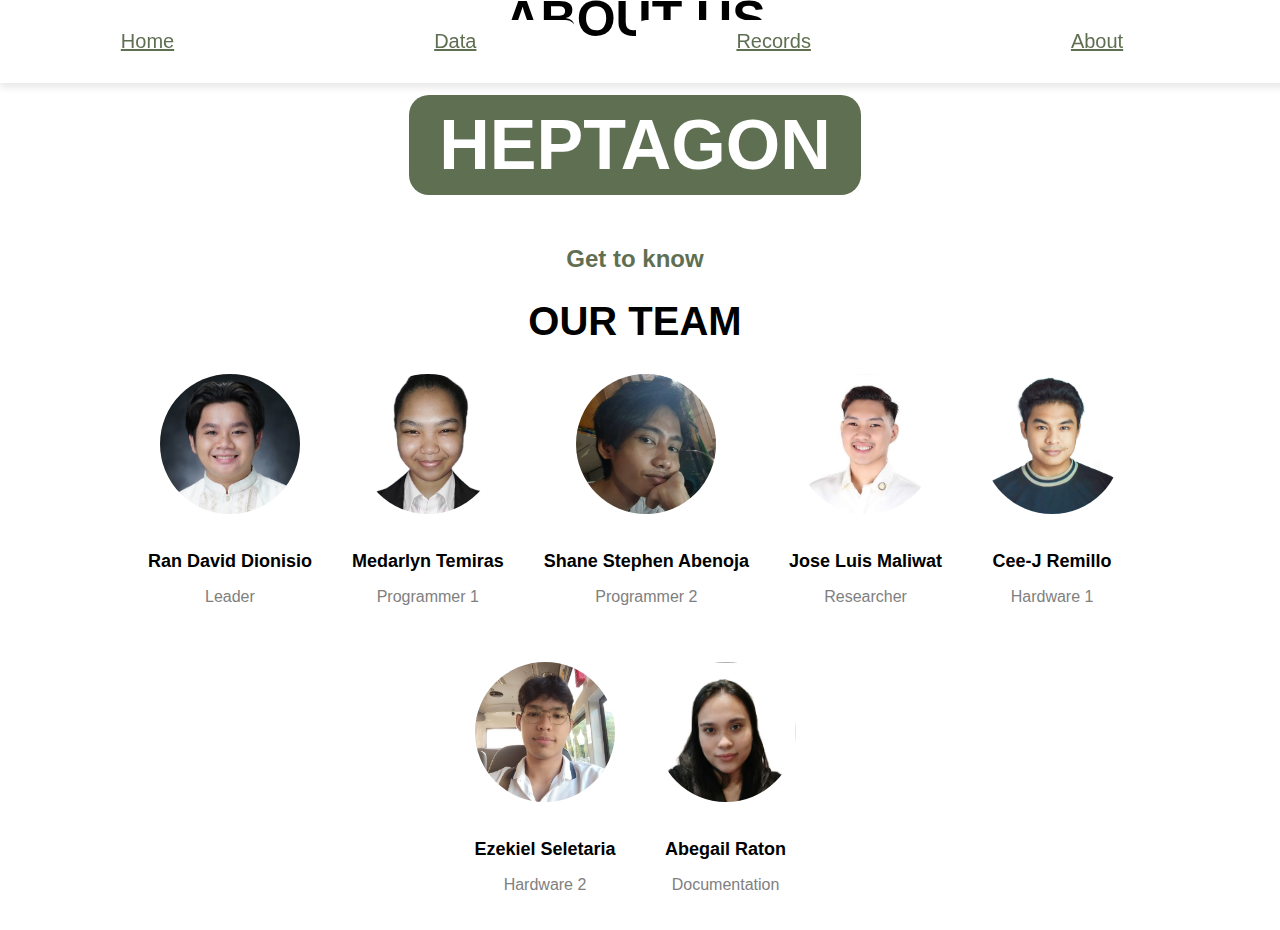
<file: about.html>
<!DOCTYPE html>
<html lang="en">
<head>
    <meta charset="UTF-8">
    <meta name="viewport" content="width=device-width, initial-scale=1.0">
    <link href="style/about.css" rel="stylesheet"/>
    <title>ABOUT - COGNATE</title>
</head>
<body>
    
    <section>
        <div class="navbar">
            
            <a href="home.html" class="homebutton">Home</a>
            <a href="index.html" class="databutton">Data</a>
            <a href="records.html" class="recordbutton">Records</a>
            <a href="about.html" class="aboutbutton">About</a>
            
          </div>
    </section>

<div class="dcontent">
<!-- main content div : START -->

    <header class="aboutus">
        ABOUT US
    </header>

<header class="dheader">
    <h1 class="dtitle">HEPTAGON</h1>
</header>
<section class="teamintro">
    <h2>Get to know</h2>
    <h1>OUR TEAM</h1>
</section>
<section class="team">
    <div class="member">
        <img src="Leader.jpg" alt="Ran David Dionisio">
        <h3>Ran David Dionisio</h3>
        <p>Leader</p>
    </div>
    <div class="member">
        <img src="programmer1.jpg" alt="Medarlyn Temiras">
        <h3>Medarlyn Temiras</h3>
        <p>Programmer 1</p>
    </div>
    <div class="member">
        <img src="Programmer2.jpg" alt="Shane Stephen Abenoja">
        <h3>Shane Stephen Abenoja</h3>
        <p>Programmer 2</p>
    </div>
    <div class="member">
        <img src="Researcher.jpg" alt="Jose Luis Maliwat">
        <h3>Jose Luis Maliwat</h3>
        <p>Researcher</p>
    </div>
    <div class="member">
        <img src="Hardware1.jpg" alt="Cee-J Remillo">
        <h3>Cee-J Remillo</h3>
        <p>Hardware 1</p>
    </div>
    <div class="member">
        <img src="hardware2.jpg" alt="Ezekiel Seletaria">
        <h3>Ezekiel Seletaria</h3>
        <p>Hardware 2</p>
    </div>
    <div class="member">
        <img src="Docu.jpg" alt="Abegail Raton">
        <h3>Abegail Raton</h3>
        <p>Documentation</p>
    </div>
</section>
</div>
</body>
</html>
</file>
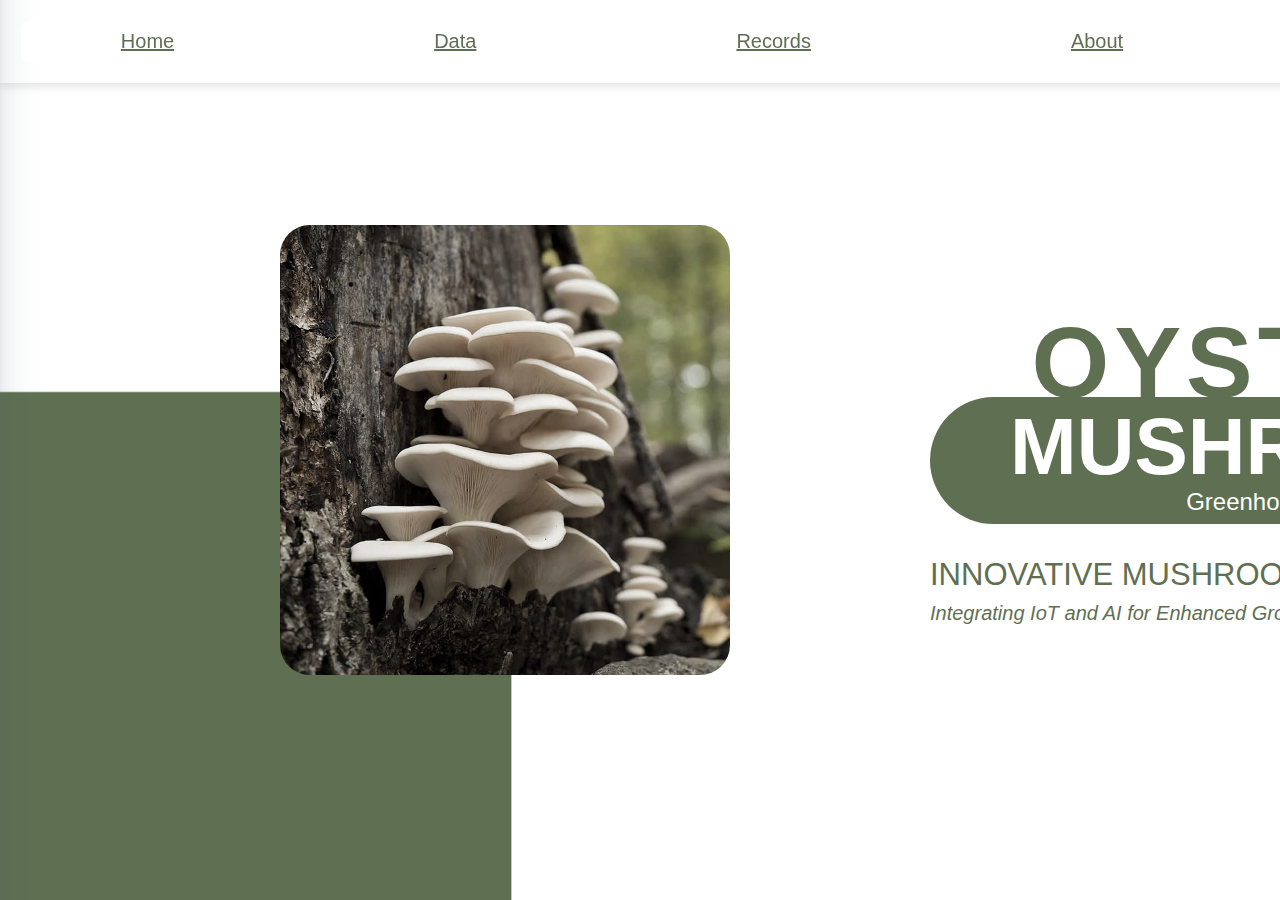
<file: home.html>
<!DOCTYPE html>
<html lang="en">
<head>
    <meta charset="UTF-8">
    <meta name="viewport" content="width=device-width, initial-scale=1.0">
    <link href="style/home.css" rel="stylesheet"/>
    <title>HOME - COGNATE</title>
</head>
<body class = "homebody">
    <section>
        <div class="navbar">
           
            <a href="home.html" class="homebutton">Home</a>
            <a href="index.html" class="databutton">Data</a>
            <a href="records.html" class="recordbutton">Records</a>
            <a href="about.html" class="aboutbutton">About</a>
        
            
        </div>
    </section>
    </section>


    <style>
        body {
          background-image: url('bg.png');
          background-size: cover;
          background-repeat: no-repeat;
        }
        </style>

<div class = "oyster-home">
    <img src="oysterimg.jpg" alt="oyster image" class="oysterimg-home">
</div>

<div class="maintext-home">
    
    <h1 class ="oyster">OYSTER</h1>
    <div class="text-home">
       
        <h1>MUSHROOM</h1>
        <h2>Greenhouse</h2>
    </div>

    <div class = "lowertext-home">
        
        <h3>INNOVATIVE MUSHROOM FARMING</h3>
        <p>Integrating IoT and AI for Enhanced Growth and Yield</p>
    </div>
  
   
</div>
        
        

</div>

</body>
</html>
</file>
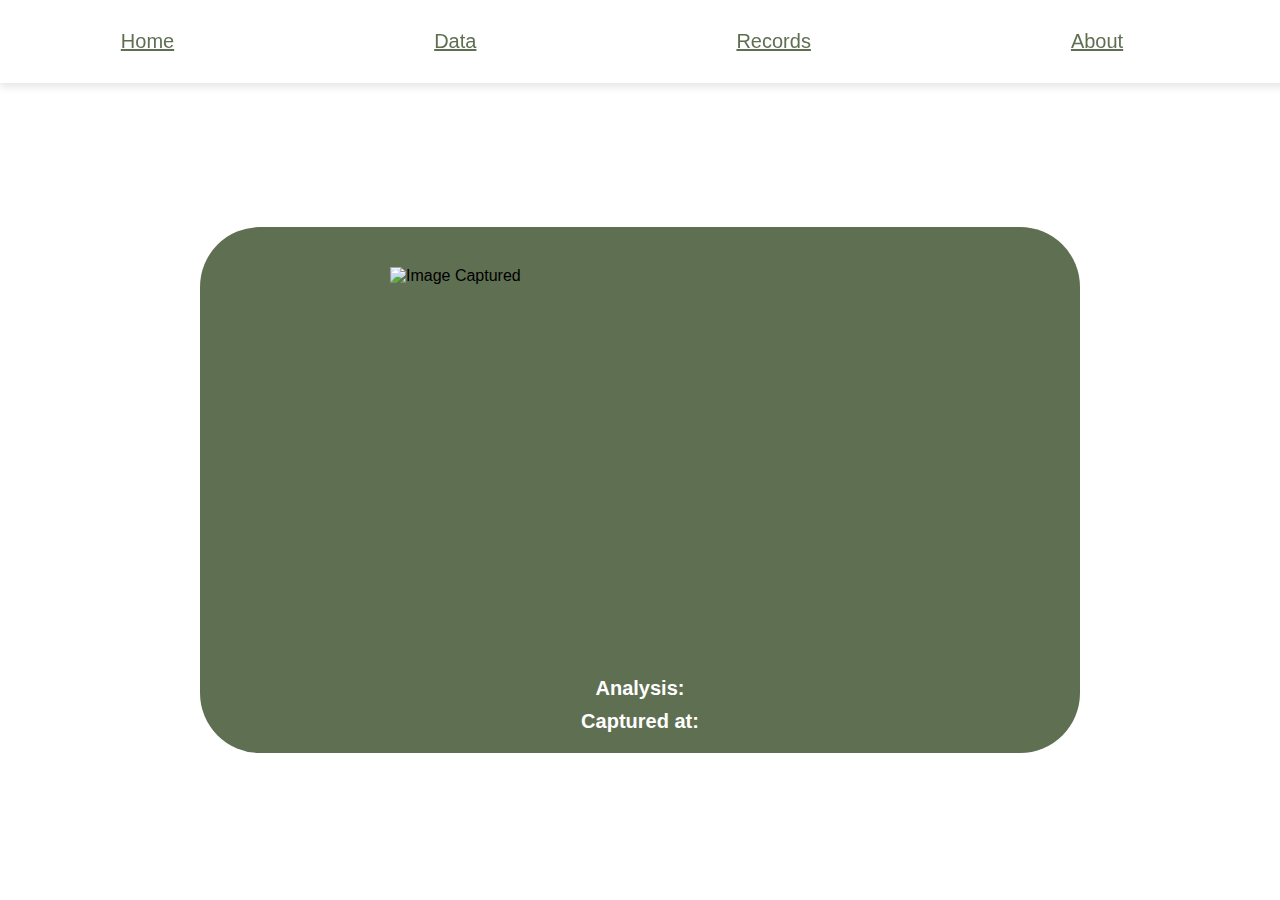
<file: records.html>
<!DOCTYPE html>
<html lang="en">
<head>
    <meta charset="UTF-8">
    <meta name="viewport" content="width=device-width, initial-scale=1.0">
    <link href="style/records.css" rel="stylesheet"/>
    <title>RECORDS - COGNATE</title>
</head>
<body>
    <section>
        <div class="navbar">

            <a href="home.html" class="homebutton">Home</a>
            <a href="index.html" class="databutton">Data</a>
            <a href="records.html" class="recordbutton">Records</a>
            <a href="about.html" class="aboutbutton">About</a>
        
          </div>
    </section>

    <div class="green-background">
        <div class="picanalysis">
            <div class="picture"></div>
            <img id="camera-feed" alt="Image Captured" class="camera-feed-image">
    
            <div id="image-analysis">Analysis: </div>
            <div id="image-timestamp">Captured at: </div>
        </div>
       
    </div>

    <script>
 let previousImageUrl = null;

function updateimagemotionStatus() {
    fetch('http://192.168.0.112:5000/latest-image')
        .then(response => response.json()) // Parse the response as JSON
        .then(data => {
            const imgElement = document.getElementById('camera-feed');
            const analizeElement = document.getElementById('image-analysis');
            const timestampElement = document.getElementById('image-timestamp');

            // Revoke the previous object URL to free memory
            if (previousImageUrl) {
                URL.revokeObjectURL(previousImageUrl);
            }

            // Set the image src using the Base64 data returned from Flask
            const newImageUrl = 'data:image/jpeg;base64,' + data.image_data; // Prepend 'data:image/jpeg;base64,' to the Base64 string
            imgElement.src = newImageUrl;

            // Display the analysis and timestamp
            analizeElement.textContent = `Analysis: ${data.analize}`;
            timestampElement.textContent = `Captured at: ${data.timemush}`;

            // Store the new URL to revoke it later
            previousImageUrl = newImageUrl;
        })
        .catch(error => console.error('Error fetching the image:', error));
}

// Update the image every 2 seconds
setInterval(updateimagemotionStatus, 2000);

// Initial call when the page loads
updateimagemotionStatus();;

    </script>
    
 

</body>
</html>
</file>
<file: style/about.css>
body {
    font-family: Arial, sans-serif;
    background-color: #ffffff00;
    display: flex;
  
    align-items: center;
    height: 100vh;
    margin: 0;
   
}

.navbar {
    display: flex;
    align-items: center;
    padding: 12px;
    padding-top: 20px;
    padding-bottom:20px;
    justify-content:center;
    position: fixed;
    width: 100%;
    top: 0;
    left: 0;
    right: 0;
    z-index: 1000;
    box-shadow: 0 4px 8px rgba(0, 0, 0, 0.1);
    font-size: 16px;
  }
  
  .logo {
    color: #1a2421;
    padding-right: 100px;
    padding: 6px;
    margin-right:50px;
  
  }
  
  .homebutton {
    background-color: white;
    color: #5f6f52;
    align-items:start;
    border: none;
    padding: 10px 100px;
    margin-left: 60x;
    margin-right: 60px;
    cursor: pointer;
    border-radius: 10px;
    font-size: 20px;
  }
  
  
  .homebutton:hover {
    background-color:#5f6f52;
    color: white;
    align-items:start;
    border: none;
    padding: 10px 100px;
    margin-left: 60x;
    margin-right: 60px;
    cursor: pointer;
    border-radius: 10px;
    transition: background-color 0.3s ease;
  }
  
  .databutton {
    background-color: white;
    color: #5f6f52;
    align-items: center;
    border: none;
    padding: 10px 100px;
    margin-left: 60x;
    margin-right: 60px;
    cursor: pointer;
    border-radius: 10px;
    font-size: 20px;
  }
  
  .databutton:hover {
    background-color: #5f6f52;
    color: white;
    align-items:start;
    border: none;
    padding: 10px 100px;
    margin-left: 60x;
    margin-right: 60px;
    cursor: pointer;
    border-radius: 10px;
    transition: background-color 0.3s ease;
  }
  
  .recordbutton {
    background-color: white;
    color: #5f6f52;
    align-items: center;
    border: none;
    padding: 10px 100px;
    margin-left: 60x;
    margin-right: 60px;
    cursor: pointer;
    border-radius: 10px;
    font-size: 20px;
  }
  
  .recordbutton:hover {
    background-color: #5f6f52;
    color: white;
    align-items:start;
    border: none;
    padding: 10px 100px;
    margin-left: 60x;
    margin-right: 60px;
    cursor: pointer;
    border-radius: 10px;
    transition: background-color 0.3s ease;
  }
  
  .aboutbutton {
    background-color: white;
    color: #5f6f52;
    align-items: center;
    border: none;
    padding: 10px 100px;
    margin-left: 60;
    margin-right: 60px;
    cursor: pointer;
    border-radius: 10px;
    font-size: 20px;
  }
  
  .aboutbutton:hover {
    background-color: #5f6f52;
    color: white;
    align-items:start;
    border: none;
    padding: 10px 100px;
    margin-left: 60x;
    margin-right: 60px;
    cursor: pointer;
    border-radius: 10px;
    transition: background-color 0.3s ease;
  }
  
  
  
  .homebutton.active,.data.active,.recordbutton.active,.aboutbutton.active  {
    background-color: #666;
  }
  
  .homebutton.active,.data.active,.recordbutton.active,.aboutbutton.active {
    background-color: rgb(95, 111, 82);;
  }
  
  .hamburger-menu {
    cursor: pointer;
    width: 30px;
    height: 25px;
    display: flex;
    flex-direction: column;
    justify-content: space-between;
  }
  
  .hamburger-menu .line {
    width: 100%;
    height: 4px;
    background-color: #333;
  }

.dcontent {
    position: relative;
    /* Ensure the activity content is positioned relative to this */
    width: calc(100% - 250px);
    /* Adjust width for sidebar */
    padding: 20px;
    display: flex;
    flex-direction: column;
    align-items: center;
    justify-content: flex-start;
    overflow: auto; /* Enable scrolling if content exceeds container height */
    height: auto; /* Allow content to adjust height dynamically */
    margin-left: 100px;
    /* Adjust margin for sidebar */

    /* Enable vertical scrolling */

}

.dheader .dtitle {
    background-color: #5f6f52;
    color: white;
    padding: 10px 30px;
    border-radius: 20px;
    margin-bottom: 30px;
    font-size: 70px;
}



.teamintro h2 {
    font-size: 24px;
    color: #5f6f52;
    margin-bottom: 10px;
    text-align: center;
}

.teamintro h1 {
    font-size: 40px;
    font-weight: bold;
    margin-bottom: 30px;
}

.team {
    display: flex;
    flex-wrap: wrap;
    justify-content: center;
    gap: 40px;
}

.member {
    text-align: center;
}

.member img {
    width: 140px;
    height: 140px;
    border-radius: 50%;
    object-fit: cover;
    margin-bottom: 15px;
}

.member h3 {
    font-size: 18px;
    margin-bottom: 5px;
}

.member p {
    font-size: 16px;
    color: gray;
}

.aboutus{
    font-size: 50px;
    font-weight: bold;
}

@media (max-width: 768px) {
  .navbar {
    position: fixed;
    top: 0;
    left: 0;
    right: 0;
    z-index: 1000;
    background-color: #ffffff; /* Ensure navbar is visually separate */
  }

  .hamburger-menu {
      display: flex; /* Show hamburger menu on small screens */
  }

  .homebutton, .databutton, .recordbutton, .aboutbutton {
    width: 100%; /* Full width buttons */
    margin: 5px 0; /* Add space between buttons */
    padding: 8px; /* Reduce padding */
    font-size: 16px; /* Adjust font size */

  }

  .dheader .dtitle {
      font-size: 40px; /* Further adjust title size */
  }

  .team {
      flex-direction: column; /* Stack team members vertically */
  }

  .dcontent {
    width: 100%;
    /* Full width on mobile screens */
    margin-left: 0;
    /* Remove margin for mobile */
    height: 90vh;
    /* Full viewport height */
    /* overflow-y: auto; Enable vertical scrolling */
}
}
</file>
<file: style/home.css>
body {
    font-family: Arial, sans-serif;
    background-color: #ffffff00;
    display: flex;
  
    align-items: center;
    height: 100vh;
    margin: 0;
   
}

/*navigation bar*/
.navbar {
    display: flex;
    align-items: center;
    padding: 12px;
    padding-top: 20px;
    padding-bottom:20px;
    justify-content:center;
    position: fixed;
    width: 100%;
    top: 0;
    left: 0;
    right: 0;
    z-index: 1000;
    box-shadow: 0 4px 8px rgba(0, 0, 0, 0.1);
    font-size: 16px;
  }
  
  .logo {
    color: #1a2421;
    padding-right: 100px;
    padding: 6px;
    margin-right:50px;
  
  }

.homebutton {
    background-color: white;
    color: #5f6f52;
    align-items:start;
    border: none;
    padding: 10px 100px;
    margin-left: 60x;
    margin-right: 60px;
    cursor: pointer;
    border-radius: 10px;
    font-size: 20px;
  }
  
  
  .homebutton:hover {
    background-color:#5f6f52;
    color: white;
    align-items:start;
    border: none;
    padding: 10px 100px;
    margin-left: 60x;
    margin-right: 60px;
    cursor: pointer;
    border-radius: 10px;
    transition: background-color 0.3s ease;
  }
  
  .databutton {
    background-color: white;
    color: #5f6f52;
    align-items: center;
    border: none;
    padding: 10px 100px;
    margin-left: 60x;
    margin-right: 60px;
    cursor: pointer;
    border-radius: 10px;
    font-size: 20px;
  }
  
  .databutton:hover {
    background-color: #5f6f52;
    color: white;
    align-items:start;
    border: none;
    padding: 10px 100px;
    margin-left: 60x;
    margin-right: 60px;
    cursor: pointer;
    border-radius: 10px;
    transition: background-color 0.3s ease;
  }
  
  .recordbutton {
    background-color: white;
    color: #5f6f52;
    align-items: center;
    border: none;
    padding: 10px 100px;
    margin-left: 60x;
    margin-right: 60px;
    cursor: pointer;
    border-radius: 10px;
    font-size: 20px;
  }
  
  .recordbutton:hover {
    background-color: #5f6f52;
    color: white;
    align-items:start;
    border: none;
    padding: 10px 100px;
    margin-left: 60x;
    margin-right: 60px;
    cursor: pointer;
    border-radius: 10px;
    transition: background-color 0.3s ease;
  }
  
  .aboutbutton {
    background-color: white;
    color: #5f6f52;
    align-items: center;
    border: none;
    padding: 10px 100px;
    margin-left: 60;
    margin-right: 60px;
    cursor: pointer;
    border-radius: 10px;
    font-size: 20px;
  }
  
  .aboutbutton:hover {
    background-color: #5f6f52;
    color: white;
    align-items:start;
    border: none;
    padding: 10px 100px;
    margin-left: 60x;
    margin-right: 60px;
    cursor: pointer;
    border-radius: 10px;
    transition: background-color 0.3s ease;
  }
  
  
  
  .homebutton.active,.data.active,.recordbutton.active,.aboutbutton.active  {
    background-color: #666;
  }
  
  .homebutton.active,.data.active,.recordbutton.active,.aboutbutton.active {
    background-color: rgb(95, 111, 82);;
  }
  
  .hamburger-menu {
    cursor: pointer;
    width: 30px;
    height: 25px;
    display: flex;
    flex-direction: column;
    justify-content: space-between;
  }
  
  .hamburger-menu .line {
    width: 100%;
    height: 4px;
    background-color: #333;
  }

.oysterimg-home{
    width: 450px;
    height: auto;
    display: block;
    margin-left: auto;
    margin-right: auto;
    filter: grayscale(50%);
    border-radius: 30px;
    
  }

  .maintext-home{
    margin-top: 50px;
    padding: 200px;
    border-radius: 10px;
    text-align: center; /* Justifies the text */
  }

  .text-home{
    background-color: #5f6f52;
    align-items: center;
    border: none;
    padding-left: 80px;
    padding-right: 80px;
    padding-top:10px;
    padding-bottom:10px;
    margin-left: 60x;
    margin-right: 40px;
    cursor: pointer;
    border-radius: 100px;
  }
  
  .text-home h1{
    font-size: 80px;
    color: #fff;
    font-weight:900;
    margin: 0; /* Remove margin */
    line-height: 1; /* Adjust line height */
  }
  
  .text-home h2{
    padding-top: 3px;
    font-size: 24px;
    color: #fff;
    font-weight: 100;
    margin: 0; /* Remove margin */
    line-height: 1; /* Adjust line height */
  }
  
  .maintext-home h3{
    padding-top: 15px;
    font-size: 20px;
    color: #5f6f52;
    font-weight: 100;
    text-align: justify;
    margin: 0; /* Remove margin */
    line-height: 1; /* Adjust line height */
  }
  .maintext-home p{
    padding-top: 13px;
    font-style: italic;
    font-size: 18px;
    color: #5f6f52;
    font-weight: 100;
    text-align: justify;
    margin: 0; /* Remove margin */
    line-height: 1; /* Adjust line height */
  }
  
  
  
  .lowertext-home{
    margin-top: 20px;
  }
  
  .lowertext-home h3{
    font-size: 31px;
  }
  
  .lowertext-home p{
    font-size: 20px;
  }
  
  .oyster-home{
    margin-left: 280px;
  }
  
  .oyster {
    color:#5f6f52 ;
    font-family: Arial, sans-serif;
    font-size: 100px;
    margin: 0;
    font-weight:900;
    letter-spacing: 5px;
    line-height: 0.7;
    margin-right: 40px;
  }


  /* Responsive Adjustments */
@media (max-width: 768px) {

  body {
    flex-direction: column;
    height: auto; /* Allow the height to adjust dynamically */
    padding: 2vw;
    justify-content: center;
    align-content: center;
  }

  .navbar {
    position: fixed;
    top: 0;
    left: 0;
    right: 0;
    z-index: 1000;
    background-color: #ffffff; /* Ensure navbar is visually separate */
  }

  .homebutton, .databutton, .recordbutton, .aboutbutton {
    width: 100%; /* Full width buttons */
    margin: 5px 0; /* Add space between buttons */
    padding: 8px; /* Reduce padding */
    font-size: 16px; /* Adjust font size */
  }

  .text-home h1 {
      font-size: 28px;
  }

  .text-home h2 {
      font-size: 14px;
  }

  .maintext-home {
      padding: 10px;
  }

  .oysterimg-home {
      max-width: 250px;
  }
}

@media (max-width: 480px) {

  body {
    flex-direction: column;
    height: auto; /* Allow the height to adjust dynamically */
    padding: 2vw;
    justify-content: center;
    align-content: center;
  }

  .navbar {
    position: fixed;
    top: 0;
    left: 0;
    right: 0;
    z-index: 1000;
    background-color: #ffffff; /* Ensure navbar is visually separate */
  }

  .homebutton, .databutton, .recordbutton, .aboutbutton {
    width: 100%; /* Full width buttons */
    margin: 5px 0; /* Add space between buttons */
    padding: 8px; /* Reduce padding */
    font-size: 16px; /* Adjust font size */
  }

  .text-home h1 {
      font-size: 24px;
  }

  .text-home h2 {
      font-size: 12px;
  }

  .oysterimg-home {
      max-width: 200px;
  }
}
</file>
<file: style/records.css>
body {
    font-family: Arial, sans-serif;
    background-color: #ffffff00;
    display: flex;
  
    align-items: center;
    height: 100vh;
    margin: 0;
   
}

.navbar {
    display: flex;
    align-items: center;
    padding: 12px;
    padding-top: 20px;
    padding-bottom:20px;
    justify-content:center;
    position: fixed;
    width: 100%;
    top: 0;
    left: 0;
    right: 0;
    z-index: 1000;
    box-shadow: 0 4px 8px rgba(0, 0, 0, 0.1);
    font-size: 16px;
  }
  
  .logo {
    color: #1a2421;
    padding-right: 100px;
    padding: 6px;
    margin-right:50px;
  
  }
  
  .homebutton {
    background-color: white;
    color: #5f6f52;
    align-items:start;
    border: none;
    padding: 10px 100px;
    margin-left: 60x;
    margin-right: 60px;
    cursor: pointer;
    border-radius: 10px;
    font-size: 20px;
  }
  
  
  .homebutton:hover {
    background-color:#5f6f52;
    color: white;
    align-items:start;
    border: none;
    padding: 10px 100px;
    margin-left: 60x;
    margin-right: 60px;
    cursor: pointer;
    border-radius: 10px;
    transition: background-color 0.3s ease;
  }
  
  .databutton {
    background-color: white;
    color: #5f6f52;
    align-items: center;
    border: none;
    padding: 10px 100px;
    margin-left: 60x;
    margin-right: 60px;
    cursor: pointer;
    border-radius: 10px;
    font-size: 20px;
  }
  
  .databutton:hover {
    background-color: #5f6f52;
    color: white;
    align-items:start;
    border: none;
    padding: 10px 100px;
    margin-left: 60x;
    margin-right: 60px;
    cursor: pointer;
    border-radius: 10px;
    transition: background-color 0.3s ease;
  }
  
  .recordbutton {
    background-color: white;
    color: #5f6f52;
    align-items: center;
    border: none;
    padding: 10px 100px;
    margin-left: 60x;
    margin-right: 60px;
    cursor: pointer;
    border-radius: 10px;
    font-size: 20px;
  }
  
  .recordbutton:hover {
    background-color: #5f6f52;
    color: white;
    align-items:start;
    border: none;
    padding: 10px 100px;
    margin-left: 60x;
    margin-right: 60px;
    cursor: pointer;
    border-radius: 10px;
    transition: background-color 0.3s ease;
  }
  
  .aboutbutton {
    background-color: white;
    color: #5f6f52;
    align-items: center;
    border: none;
    padding: 10px 100px;
    margin-left: 60;
    margin-right: 60px;
    cursor: pointer;
    border-radius: 10px;
    font-size: 20px;
  }
  
  .aboutbutton:hover {
    background-color: #5f6f52;
    color: white;
    align-items:start;
    border: none;
    padding: 10px 100px;
    margin-left: 60x;
    margin-right: 60px;
    cursor: pointer;
    border-radius: 10px;
    transition: background-color 0.3s ease;
  }
  
  
  
  .homebutton.active,.data.active,.recordbutton.active,.aboutbutton.active  {
    background-color: #666;
  }
  
  .homebutton.active,.data.active,.recordbutton.active,.aboutbutton.active {
    background-color: rgb(95, 111, 82);;
  }
  
  .hamburger-menu {
    cursor: pointer;
    width: 30px;
    height: 25px;
    display: flex;
    flex-direction: column;
    justify-content: space-between;
  }
  
  .hamburger-menu .line {
    width: 100%;
    height: 4px;
    background-color: #333;
  }

  /* RECORDS */

.green-background {
    width: 100%; /* Full width */
  padding-bottom: 20px;
    background-color: #5f6f52; /* Green background color */
    margin: 20px 200px; /* Optional: Adds space above and below the green space */
    justify-content: center;
    margin-top: 100px;
    border-radius: 60px;
  align-content: center;
  }


.info {
    margin-top: 10px;
    font-size: 14px;
}


#camera-feed{
  width: 500px;
  height: 400px;
  
}

.picture {
  margin-bottom: 40px;
}
.mushroom-info {
  padding: 15px;
  background-color: #fff;
  border-radius: 8px;
  box-shadow: 0 4px 6px rgba(0, 0, 0, 0.1);
}
.mushroom-info p {
  margin: 5px 0;
}

.picanalysis{
  display:flex;
  flex-direction: column;
  align-items: center;
}

#image-analysis, #image-timestamp{
  font-size: 20px;
  color: #fff;
  font-weight: bold;
  margin-top: 10px;
}


/* For phones */

@media (max-width: 768px) {
  body {
    flex-direction: column;
    justify-content: flex-start;
    padding: 10px;
  }

  .navbar {
    position: fixed;
    top: 0;
    left: 0;
    right: 0;
    z-index: 1000;
    background-color: #ffffff; /* Ensure navbar is visually separate */
  }

  .homebutton, .databutton, .recordbutton, .aboutbutton {
    width: 100%; /* Full width buttons */
    margin: 5px 0; /* Add space between buttons */
    padding: 8px; /* Reduce padding */
    font-size: 16px; /* Adjust font size */
  }

  .green-background {
    width: 90%; /* Make the width more fluid for small screens */
    padding: 15px; /* Adjust padding */
}

  #camera-feed {
    width: 100%; /* Full width of the screen */
    height: auto; /* Maintain aspect ratio */
  }

  .picanalysis {
    padding: 10px;
  }

  .mushroom-info {
    padding: 10px; /* Smaller padding */
    font-size: 14px; /* Smaller font size */
  }


}

/* For very small phones */
@media (max-width: 480px) {
  .homebutton, .databutton, .recordbutton, .aboutbutton {
    font-size: 14px; /* Smaller font */
    padding: 6px; /* Compact padding */
  }

  .navbar {
    font-size: 12px; /* Adjust navbar text size */
  }

  .mushroom-info {
    font-size: 12px; /* Smaller text in mushroom info */
  }
}
</file>
